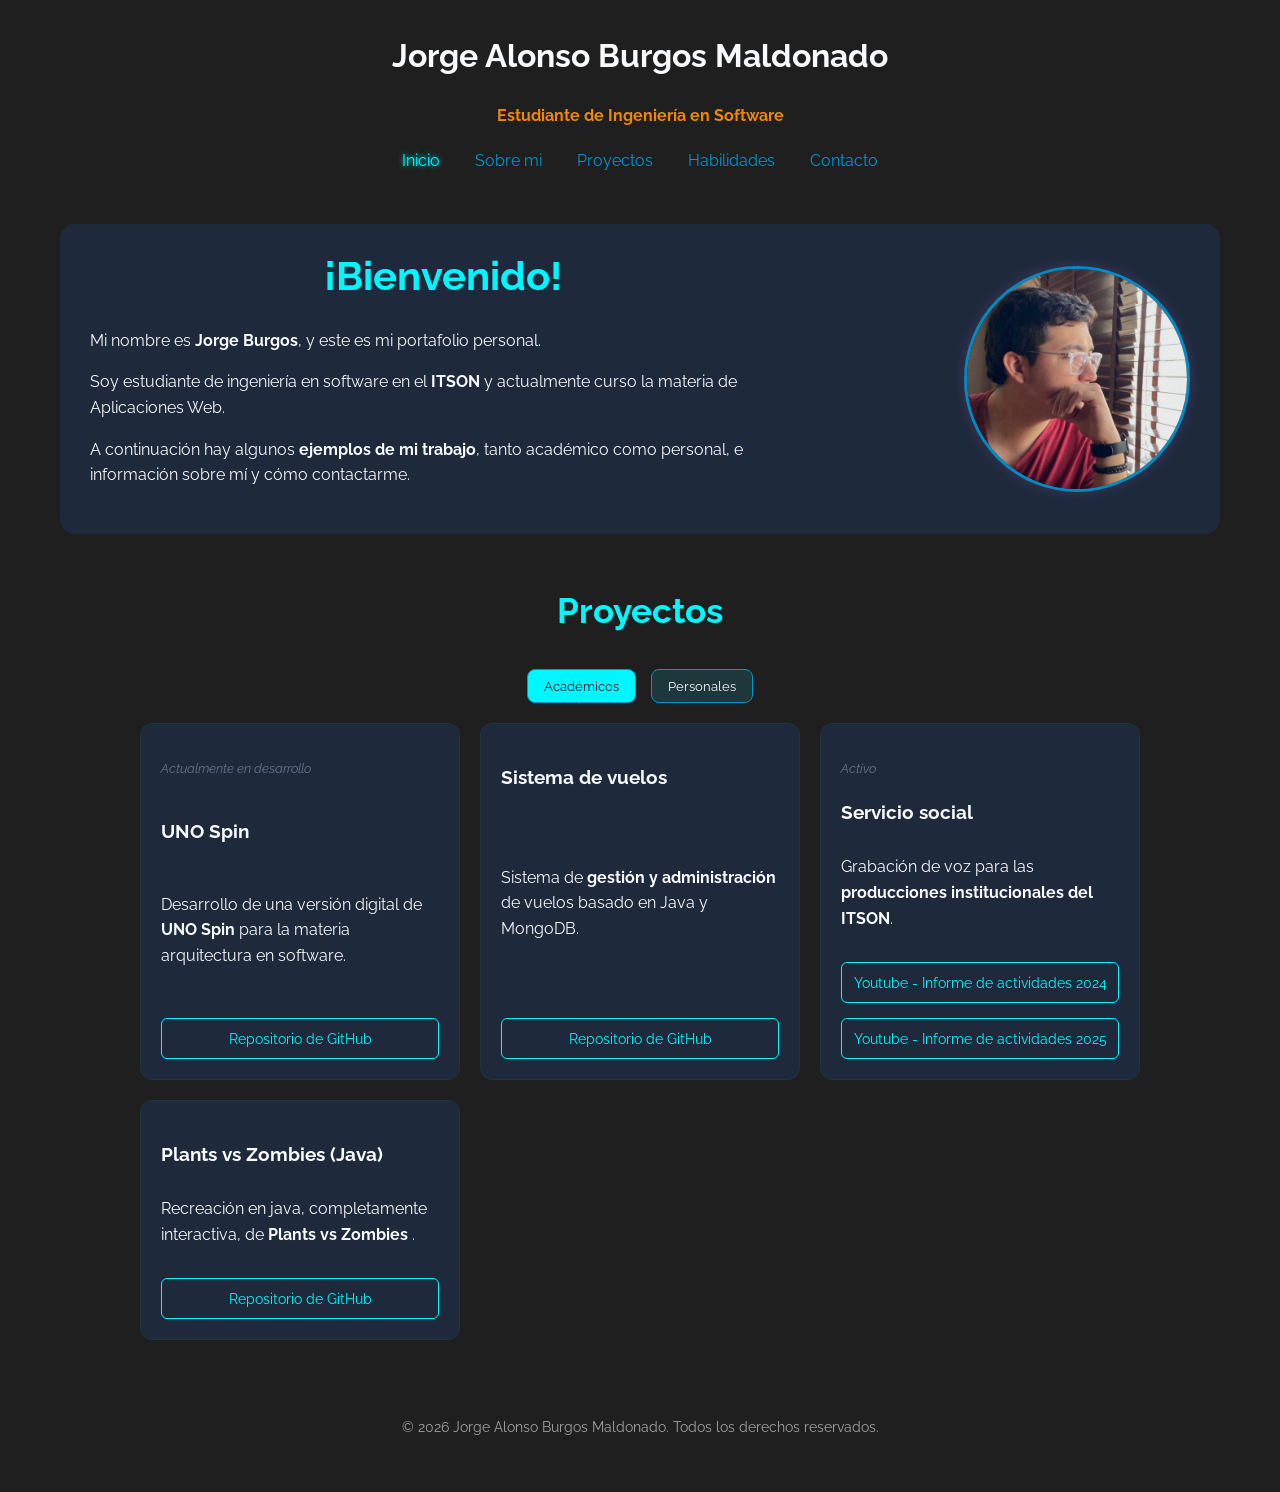
<file: index.html>
<!DOCTYPE html>
<html lang="es">

<head>
    <meta charset="UTF-8">
    <meta name="viewport" content="width=device-width, initial-scale=1.0">

    <meta name="description" content="Portafolio de Jorge Burgos">
    <meta name="author" content="Jorge Alonso Burgos Maldonado">
    <meta name="robots" content="index, follow">

    <title>Jorge Burgos - Portafolio</title>

    <link rel="icon" type="image/png" href="jbpfp.jpg">
    <link rel="stylesheet" href="styles.css">
</head>

<body>

    <header>
        <h1 class="nombre-header">Jorge Alonso Burgos Maldonado</h1>
        <p class="descripcion-header">Estudiante de Ingeniería en Software</p>

        <nav class="nav-paginas">
            <a class="a1" href="index.html">Inicio</a>
            <a class="a1" href="about.html">Sobre mi</a>
            <a class="a1" href="index.html#proyectos">Proyectos</a>
            <a class="a1" href="skills.html">Habilidades</a>
            <a class="a1" href="contact.html">Contacto</a>
        </nav>
    </header>

    <main>

        <section class="hero-container">

            <div class="hero-content">
                <h2>¡Bienvenido!</h2>

                <p>
                    Mi nombre es <strong>Jorge Burgos</strong>, y este es mi portafolio personal.
                </p>

                <p>
                    Soy estudiante de ingeniería en software en el <strong>ITSON</strong> y actualmente curso la materia de Aplicaciones Web.
                </p>

                <p>
                    A continuación hay algunos <strong>ejemplos de mi trabajo</strong>, tanto académico como personal, e información sobre mí y cómo contactarme.
                </p>

            </div>

            <div class="hero-image">
                <img src="jbpfp.jpg" alt="jorge" class="profile-img">
            </div>

        </section>

        <section id="proyectos" class="proyectos-container">

            <h2>Proyectos</h2>

            <div class="proyectos-tabs">
                <button class="tab-btn active" data-tab="academicos">Académicos</button>
                <button class="tab-btn" data-tab="personales">Personales</button>
            </div>

            <div class="tab-content" id="academicos">
                <div class="proyectos-grid">

                    <article class="card proyecto-card">
                        <span class="proximamente">Actualmente en desarrollo</span>
                        <h3>UNO Spin</h3>

                        <p>Desarrollo de una versión digital de <strong>UNO Spin</strong>  para la materia arquitectura en software.</p>
                        <a href="https://github.com/JorgeBurgos117/UnoSpin" target="_blank" class="btn-repo">Repositorio de GitHub</a>
                    </article>

                    <article class="card proyecto-card">
                        <h3>Sistema de vuelos</h3>
                        
                        <p>Sistema de <strong>gestión y administración</strong> de vuelos basado en Java y MongoDB.</p>
                        <a href="https://github.com/JorgeBurgos117/UnoSpin" target="_blank" class="btn-repo">Repositorio de GitHub</a>
                    </article>

                    <article class="card proyecto-card">
                        <span class="proximamente">Activo</span>
                        <h3>Servicio social</h3>
                        

                        <p>Grabación de voz para las <strong> producciones institucionales del ITSON</strong>.</p>
                        <a href="https://www.youtube.com/live/B0seAIcSHhM?si=t1d8h6e1J49fihoW&t=2465" target="_blank" class="btn-repo">Youtube - Informe de actividades 2024</a>
                        <a href="https://www.youtube.com/live/WUdIKl1GOSE?si=EUfx_1jbhbimWj_B&t=2560" target="_blank" class="btn-repo">Youtube - Informe de actividades 2025</a>
                    </article>

                    <article class="card proyecto-card">
                        <h3>Plants vs Zombies (Java)</h3>
                        
                        <p>Recreación en java, completamente interactiva, de <strong>Plants vs Zombies</strong> .</p>
                        <a href="https://github.com/JorgeBurgos117/UnoSpin" target="_blank" class="btn-repo">Repositorio de GitHub</a>
                    </article>


                </div>
            </div>

            <div class="tab-content" id="personales" style="display:none;">
                <div class="proyectos-grid">

                    <article class="card proyecto-card">
                        <h3>Modelos 3D</h3>

                        <p>Diseño y publicación de modelos 3D, principamente enfocados en la <strong>impresión 3D</strong>.</p>
                        <a href="https://makerworld.com/en/@TheGiorgio" target="_blank" class="btn-repo">Perfil de MakerWorld</a>
                    </article>

                    <article class="card proyecto-card">
                        <h3>Homelab</h3>

                        <p>Despliegue de hardware propio para el <strong>hosting de servicios</strong> de manera doméstica.</p>

                    </article>

                    <article class="card proyecto-card">
                        <span class="proximamente">Actualmente en desarrollo</span>
                        <h3>Impresora 3D de cinta trasportadora</h3>

                        <p>Diseño y construcción de un <strong>nuevo modelo de impresora 3D</strong> de cinta transportadora, y eventual acomplamiento a software de impresión existente.</p>
                    </article>


                </div>
            </div>

        </section>

    </main>

    <footer>
        <p>&copy; 2026 Jorge Alonso Burgos Maldonado. Todos los derechos reservados.</p>
    </footer>

    <script src="script.js"></script>

</body>

</html>
</file>
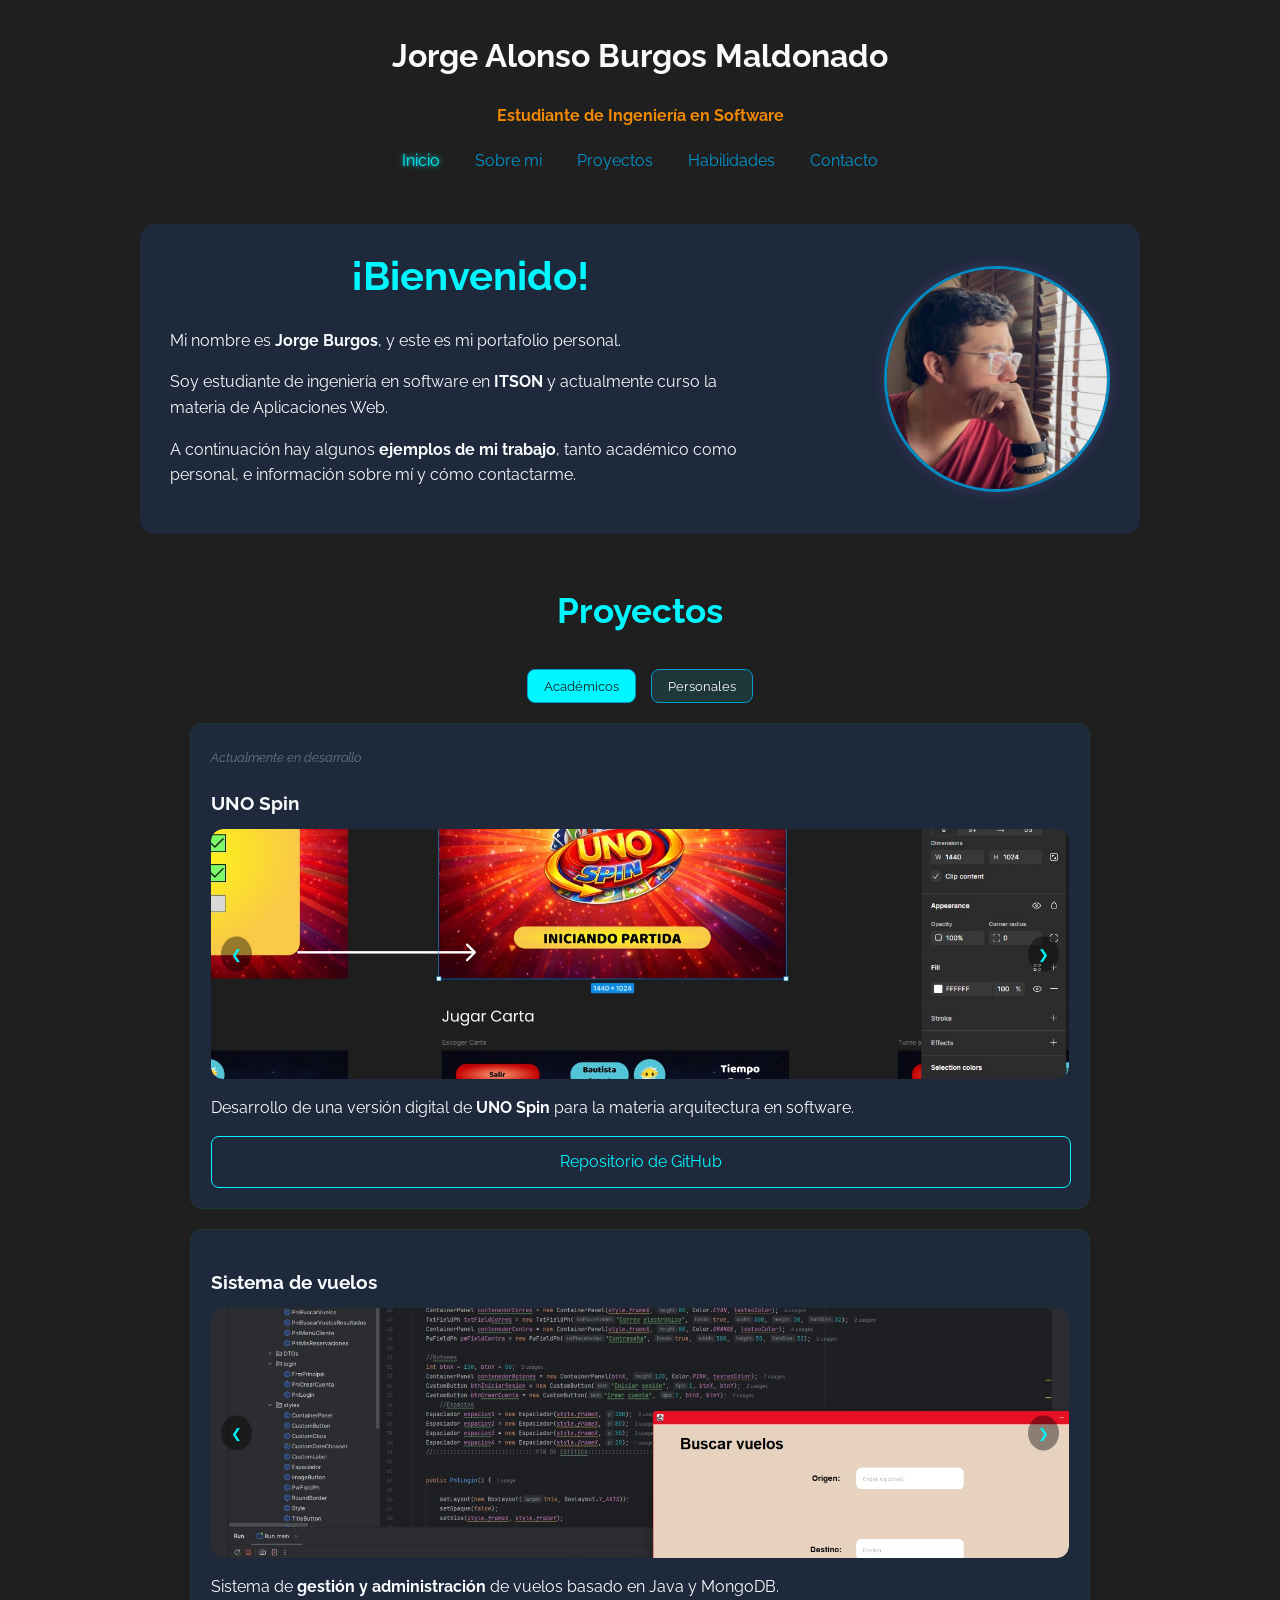
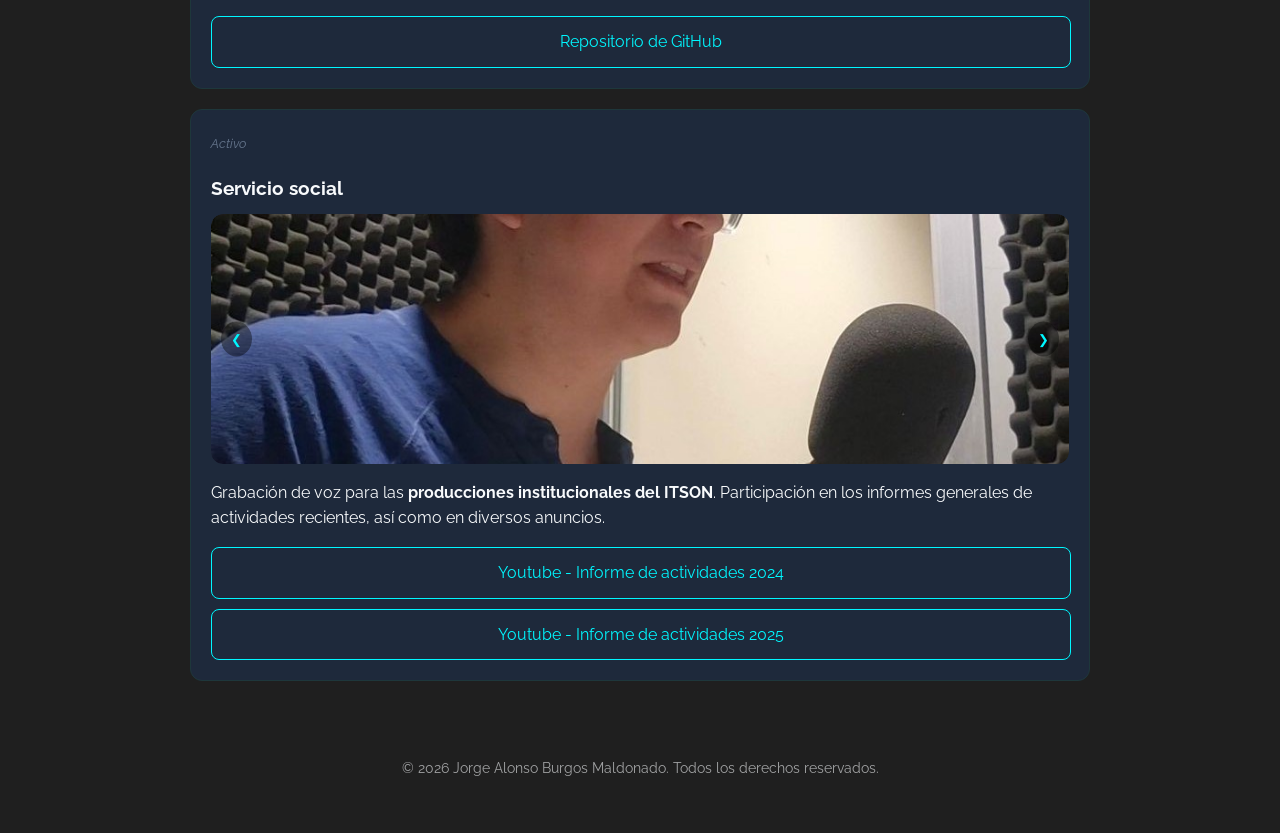
<file: Portafolio personal/index.html>
<!DOCTYPE html>
<html lang="es">

<head>
    <meta charset="UTF-8">
    <meta name="viewport" content="width=device-width, initial-scale=1.0">

    <meta name="description" content="Portafolio de Jorge Burgos">
    <meta name="author" content="Jorge Alonso Burgos Maldonado">
    <meta name="robots" content="index, follow">

    <title>Jorge Burgos - Portafolio</title>

    <link rel="icon" type="image/png" href="jbpfp.jpg">
    <link rel="stylesheet" href="styles.css">
</head>

<body>

    <header>
        <h1 class="nombre-header">Jorge Alonso Burgos Maldonado</h1>
        <p class="descripcion-header">Estudiante de Ingeniería en Software</p>

        <nav class="nav-paginas">
            <a class="a1" href="index.html">Inicio</a>
            <a class="a1" href="about.html">Sobre mi</a>
            <a class="a1" href="index.html#proyectos">Proyectos</a>
            <a class="a1" href="skills.html">Habilidades</a>
            <a class="a1" href="contact.html">Contacto</a>
        </nav>
    </header>

    <main>

        <section class="hero-container">

            <div class="hero-content">
                <h2>¡Bienvenido!</h2>

                <p>
                    Mi nombre es <strong>Jorge Burgos</strong>, y este es mi portafolio personal.
                </p>

                <p>
                    Soy estudiante de ingeniería en software en <strong>ITSON</strong> y actualmente curso la materia de Aplicaciones Web.
                </p>

                <p>
                    A continuación hay algunos <strong>ejemplos de mi trabajo</strong>, tanto académico como personal, e información sobre mí y cómo contactarme.
                </p>

            </div>

            <div class="hero-image">
                <img src="jbpfp.jpg" alt="jorge" class="profile-img">
            </div>

        </section>

        <section id="proyectos" class="proyectos-container">

            <h2>Proyectos</h2>

            <div class="proyectos-tabs">
                <button class="tab-btn active" data-tab="academicos">Académicos</button>
                <button class="tab-btn" data-tab="personales">Personales</button>
            </div>

            <div class="tab-content" id="academicos">
                <div class="proyectos-grid">

                    <article class="card proyecto-card">
                        <span class="proximamente">Actualmente en desarrollo</span>
                        <h3>UNO Spin</h3>

                        <div class="image-carousel">
                            <!--
                            <div class="carousel-inner"></div>
                                <img src="imagenes/uno1.jpg" alt="Imagen 1">
                                <img src="imagenes/uno2.jpg" alt="Imagen 2">
                                <img src="imagenes/uno3.jpg" alt="Imagen 3">
                            </div>-->

                            <img src="imagenes/uno1.jpg" alt="Imagen 1">
                            <img src="imagenes/uno2.jpg" alt="Imagen 2">
                            <img src="imagenes/uno3.jpg" alt="Imagen 3">
                            
                            <button class="prev">&#10094;</button>
                            <button class="next">&#10095;</button>
                        </div>

                        <p>Desarrollo de una versión digital de <strong>UNO Spin</strong>  para la materia arquitectura en software.</p>
                        <a href="https://github.com/JorgeBurgos117/UnoSpin" target="_blank" class="btn-repo">Repositorio de GitHub</a>
                    </article>


                    <article class="card proyecto-card">
                        <h3>Sistema de vuelos</h3>

                        <div class="image-carousel">
                                <img src="imagenes/vuelos1.jpg" alt="Imagen 1">
                                <img src="imagenes/vuelos2.jpg" alt="Imagen 2">
                                <img src="imagenes/vuelos3.jpg" alt="Imagen 3">

                            <button class="prev">&#10094;</button>
                            <button class="next">&#10095;</button>
                        </div>

                        
                        <p>Sistema de <strong>gestión y administración</strong> de vuelos basado en Java y MongoDB.</p>
                        <a href="https://github.com/JorgeBurgos117/UnoSpin" target="_blank" class="btn-repo">Repositorio de GitHub</a>
                    </article>

                    
                    <article class="card proyecto-card">
                        <span class="proximamente">Activo</span>
                        <h3>Servicio social</h3>
                        
                        <div class="image-carousel">
                            <img src="imagenes/potrovoz1.jpg" alt="Imagen 1">
                            <img src="imagenes/potrovoz2.jpg" alt="Imagen 2">
                            <img src="imagenes/potrovoz3.jpg" alt="Imagen 3">
                            <button class="prev">&#10094;</button>
                            <button class="next">&#10095;</button>
                        </div>


                        <p>Grabación de voz para las <strong> producciones institucionales del ITSON</strong>. Participación en los informes generales de actividades recientes, así como en diversos anuncios.</p>
                        <a href="https://www.youtube.com/live/B0seAIcSHhM?si=t1d8h6e1J49fihoW&t=2465" target="_blank" class="btn-repo">Youtube - Informe de actividades 2024</a>
                        <a href="https://www.youtube.com/live/WUdIKl1GOSE?si=EUfx_1jbhbimWj_B&t=2560" target="_blank" class="btn-repo">Youtube - Informe de actividades 2025</a>
                    </article>


                </div>
            </div>

            <div class="tab-content" id="personales" style="display:none;">
                <div class="proyectos-grid">

                    <article class="card proyecto-card">
                        <h3>Modelos 3D</h3>

                        <div class="image-carousel">
                            <img src="imagenes/modelos1.jpg" alt="Imagen 1">
                            <img src="imagenes/modelos2.jpg" alt="Imagen 2">
                            <img src="imagenes/modelos3.jpg" alt="Imagen 3">
                            <button class="prev">&#10094;</button>
                            <button class="next">&#10095;</button>
                        </div>


                        <p>Diseño y publicación de modelos 3D, principamente enfocados en su <strong>impresión y fabricación </strong> física.</p>
                        <a href="https://makerworld.com/en/@TheGiorgio" target="_blank" class="btn-repo">Perfil de MakerWorld</a>
                    </article>

                    <article class="card proyecto-card">
                        <h3>Homelab</h3>

                        <div class="image-carousel">
                            <img src="imagenes/homelab1.jpg" alt="Imagen 1">
                            <img src="imagenes/homelab2.jpg" alt="Imagen 2">
                            <img src="imagenes/homelab3.jpg" alt="Imagen 3">
                            <button class="prev">&#10094;</button>
                            <button class="next">&#10095;</button>
                        </div>


                        <p>Despliegue de hardware propio para el <strong>hosting de servicios</strong> de manera doméstica, como Pi-Hole y TrueNas.</p>

                    </article>

                    <article class="card proyecto-card">
                        <span class="proximamente">Actualmente en desarrollo</span>
                        <h3>Impresora 3D de cinta trasportadora</h3>

                        <div class="image-carousel">
                            <img src="imagenes/impresora1.jpg" alt="Imagen 1">
                            <img src="imagenes/impresora2.jpg" alt="Imagen 2">
                            <img src="imagenes/impresora3.jpg" alt="Imagen 3">
                            <button class="prev">&#10094;</button>
                            <button class="next">&#10095;</button>
                        </div>


                        <p>Diseño y construcción de un <strong>modelo personalizado de impresora 3D</strong> de cinta transportadora, y eventual acomplamiento a software de impresión existente.</p>
                    </article>


                </div>
            </div>

        </section>

    </main>

    <footer>
        <p>&copy; 2026 Jorge Alonso Burgos Maldonado. Todos los derechos reservados.</p>
    </footer>

    <script src="script.js"></script>

</body>

</html>
</file>
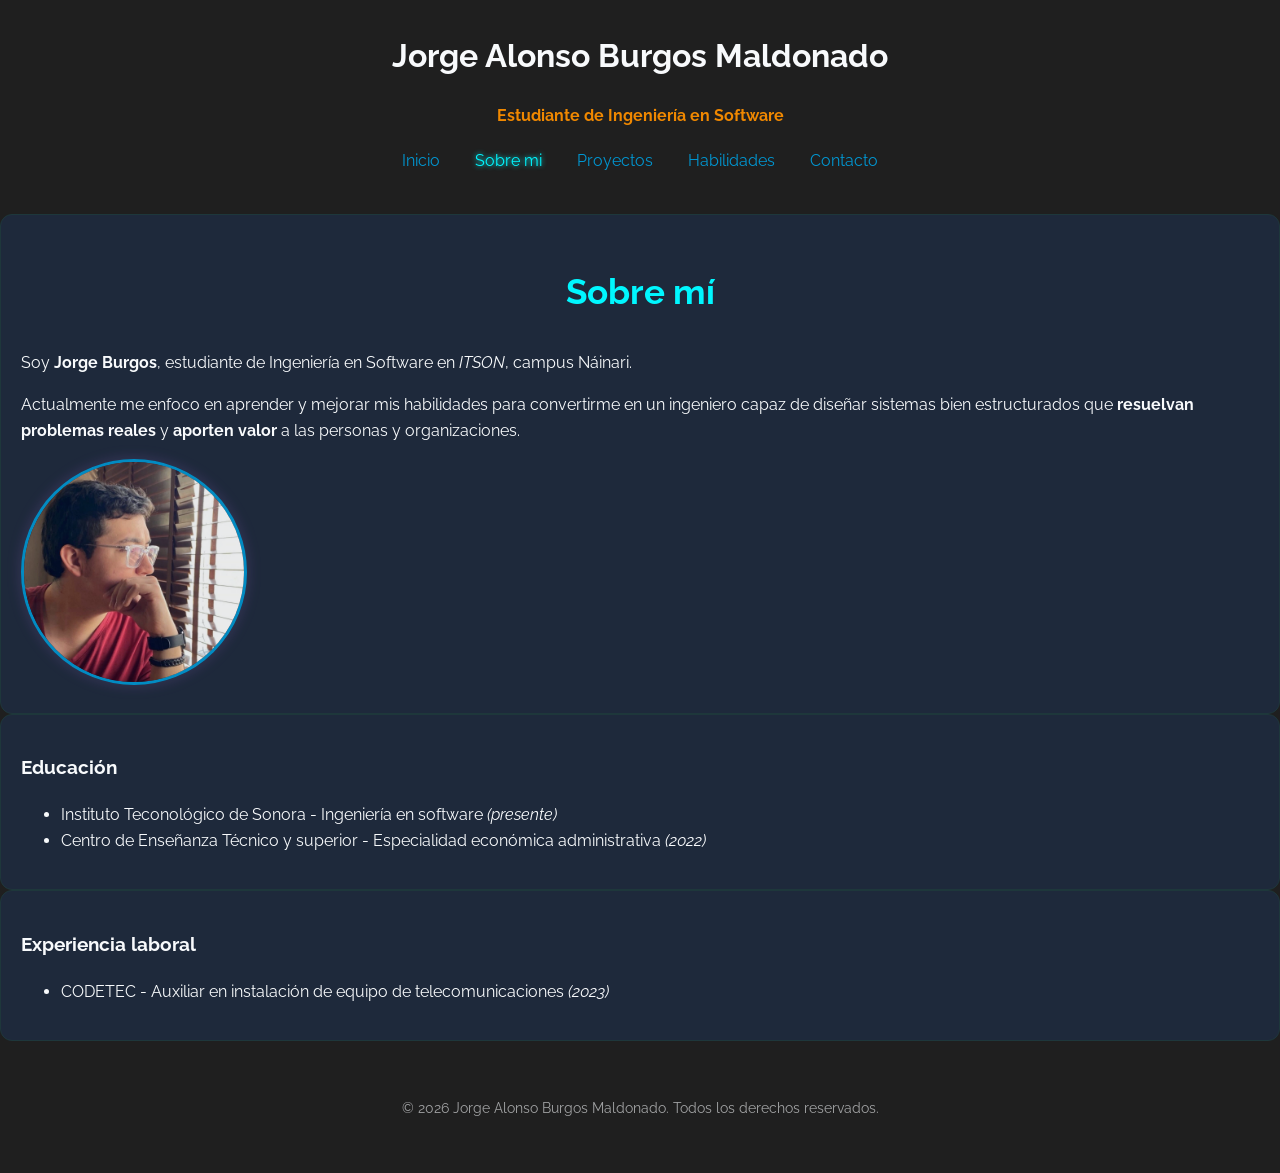
<file: about.html>
<!DOCTYPE html>
<html lang="es">

<head>
    <meta charset="UTF-8">
    <meta name="viewport" content="width=device-width, initial-scale=1.0">
    <meta name="description" content="Portafolio de Jorge Burgos">
    <meta name="author" content="Jorge Alonso Burgos Maldonado">
    <meta name="robots" content="index, follow">
    <title>Sobre mí</title>

    <link rel="icon" type="image/png" href="jbpfp.jpg">
    <link rel="stylesheet" href="styles.css">
</head>

<body>
    <header>
        <h1 class="nombre-header">Jorge Alonso Burgos Maldonado</h1>
        <p class="descripcion-header">Estudiante de Ingeniería en Software</p>

        <nav class="nav-paginas">
            <a class="a1" href="index.html">Inicio</a>
            <a class="a1" href="about.html">Sobre mi</a>
            <a class="a1" href="index.html#proyectos">Proyectos</a>
            <a class="a1" href="skills.html">Habilidades</a>
            <a class="a1" href="contact.html">Contacto</a>
        </nav>
    </header>

    <main class="about-main">
        <section class="card about-hero">
            <div class="about-info">
                <h2>Sobre mí</h2>
                <p>
                    Soy <strong>Jorge Burgos</strong>, estudiante de Ingeniería en Software en <em>ITSON</em>, campus Náinari.
                </p>
                <p>
                    Actualmente me enfoco en aprender y mejorar mis habilidades para convertirme en un ingeniero capaz de diseñar sistemas bien estructurados que <strong>resuelvan problemas reales</strong> y <strong>aporten valor</strong> a las personas y organizaciones.
                </p>
            </div>
            <img src="jbpfp.jpg" alt="JB" class="profile-img">
        </section>

        <div class="about-grid">
            <section class="card">
                <h3>Educación</h3>
                <ul>
                    <li>Instituto Teconológico de Sonora - Ingeniería en software <em>(presente)</em></li>
                    <li>Centro de Enseñanza Técnico y superior - Especialidad económica administrativa <em>(2022)</em></li>
                </ul>
            </section>

            <section class="card">
                <h3>Experiencia laboral</h3>
                <ul>
                    <li>CODETEC - Auxiliar en instalación de equipo de telecomunicaciones <em>(2023)</em></li>
                </ul>
            </section>
        </div>
    </main>

    <footer>
        <p>&copy; 2026 Jorge Alonso Burgos Maldonado. Todos los derechos reservados.</p>
    </footer>

    <script src="script.js"></script>

</body>
</html>
</file>
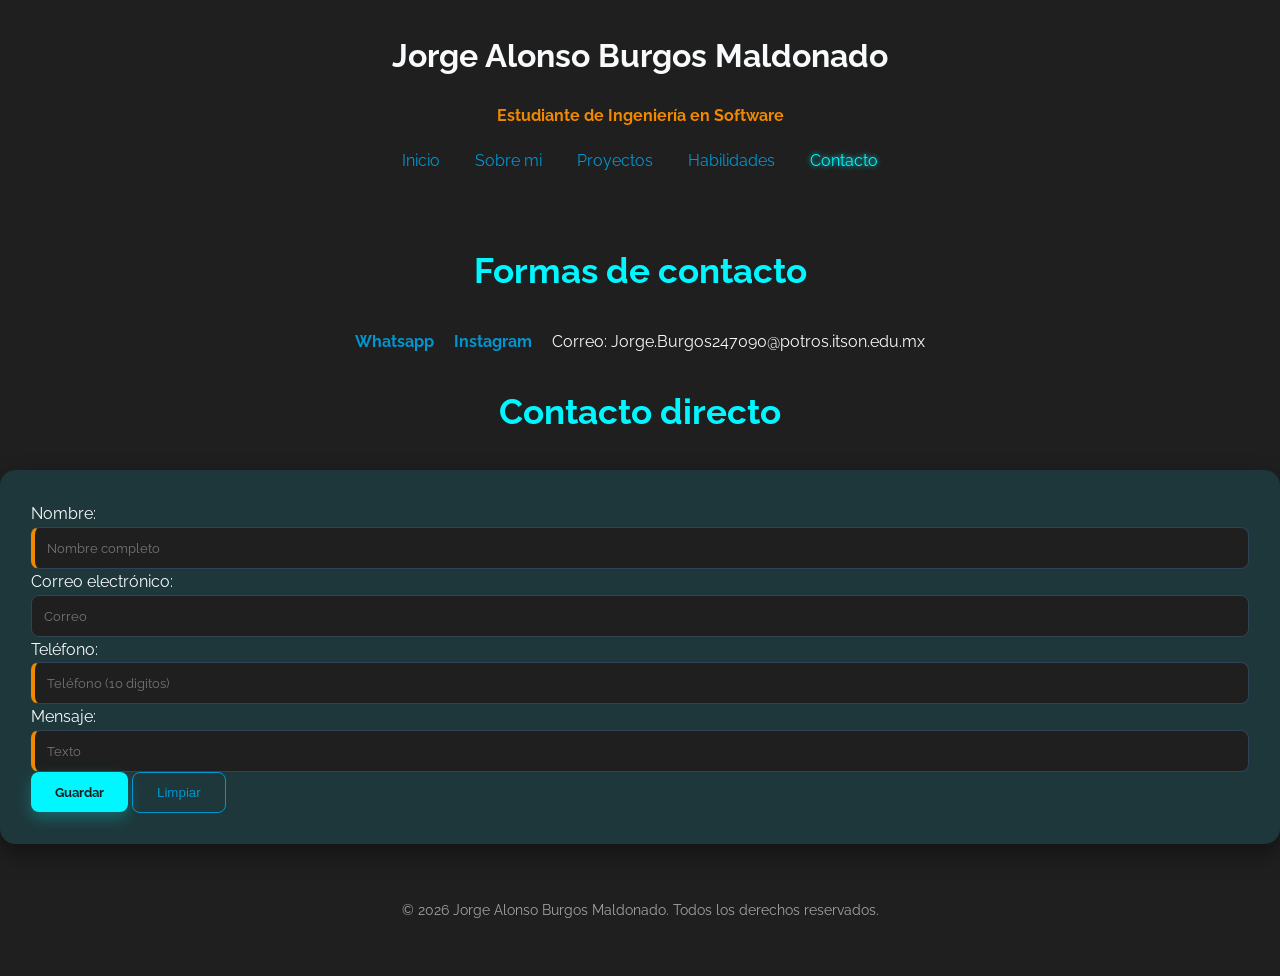
<file: contact.html>
<!DOCTYPE html>
<html lang="es">

<head>
    <meta charset="UTF-8">
    <meta name="viewport" content="width=device-width, initial-scale=1.0">
    <meta name="description" content="Contacto JB">
    <meta name="robots" content="index, follow">
    <title>Contacto</title>
    <link rel="icon" type="image/png" href="jbpfp.jpg">
    <link rel="stylesheet" href="styles.css">
</head>

<body>
    <header>
        <h1 class="nombre-header">Jorge Alonso Burgos Maldonado</h1>
        <p class="descripcion-header">Estudiante de Ingeniería en Software</p>

        <nav class="nav-paginas">
            <a class="a1" href="index.html">Inicio</a>
            <a class="a1" href="about.html">Sobre mi</a>
            <a class="a1" href="index.html#proyectos">Proyectos</a>
            <a class="a1" href="skills.html">Habilidades</a>
            <a class="a1" href="contact.html">Contacto</a>
        </nav>
    </header>

    <main>

        <section id="info-contacto">
            <h2>Formas de contacto</h2>

            <ul id="ligas-contacto">
                <li><a class="liga-contacto" href="https://wa.me/526441880101?text=Bonjour%20" target="_blank" rel="noopener noreferrer">Whatsapp</a></li>
                <li><a class="liga-contacto" href="https://www.instagram.com/jorgeburgos117/" target="_blank" rel="noopener noreferrer">Instagram</a></li>
                <li><label for="correocontacto">Correo: Jorge.Burgos247090@potros.itson.edu.mx</label></li>
            </ul>
        </section>

        <section id="form-seccion">
            <h2>Contacto directo</h2>

            <form action="#" method="post">

                <div class="form-grid">
                    <div class="field">
                        <label for="nombre">Nombre:</label>
                        <input type="text" id="nombre" name="nombre" placeholder="Nombre completo" required>
                    </div>

                    <div class="field">
                        <label for="email">Correo electrónico:</label>
                        <input type="email" name="email" id="email" placeholder="Correo" requiredpattern="^[^@\s]+@[^@\s]+\.[^@\s]+$">
                    </div>

                    <div class="field">
                        <label for="telefono">Teléfono:</label>
                        <input type="tel" name="telefono" id="telefono" placeholder="Teléfono (10 digitos)" required pattern="[0-9]{10}">
                    </div>

                    <div class="field">
                        <label for="mensaje">Mensaje:</label>
                        <input type="text" id="mensaje" name="mensaje" placeholder="Texto" required>
                    </div>

                    
                </div>

                <div class="form-actions">
                    <button type="submit" class="btn-primary">Guardar</button>
                    <button type="reset" class="btn-reset">Limpiar</button>
                </div>
            </form>
        </section>

        
    </main>

    <footer>
        <p>&copy; 2026 Jorge Alonso Burgos Maldonado. Todos los derechos reservados.</p>
    </footer>

    <script src="script.js"></script>

</body>
</html>
</file>
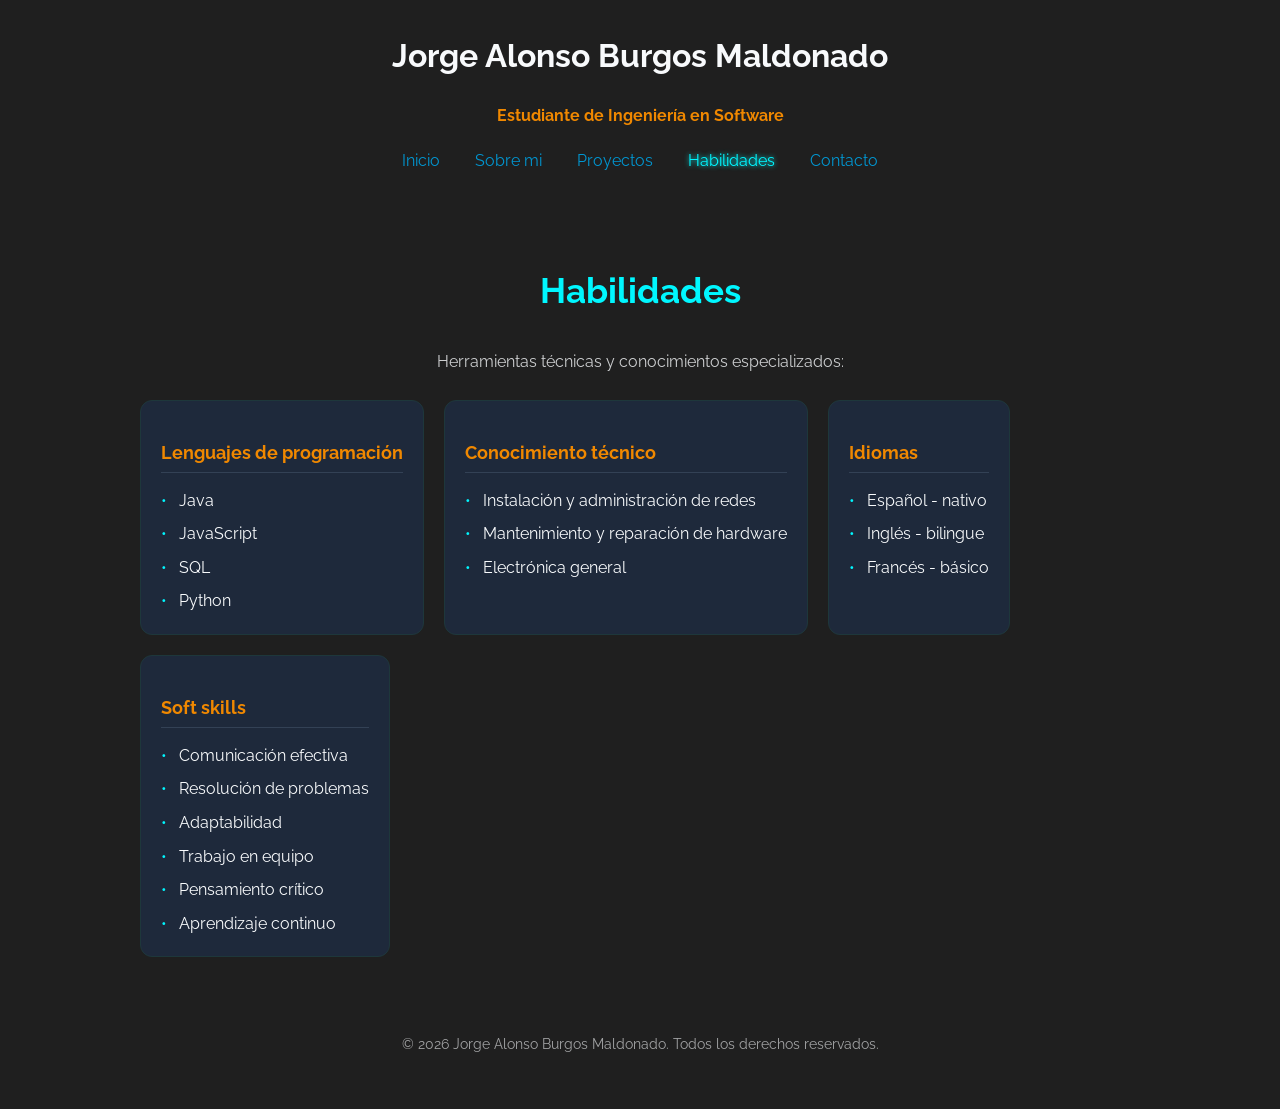
<file: skills.html>
<!DOCTYPE html>
<html lang="es">
<head>
    <meta charset="UTF-8">
    <meta name="viewport" content="width=device-width, initial-scale=1.0">
    <meta name="description" content="Habilidades JB">
    <title>Habilidades</title>
    <link rel="icon" type="image/png" href="jbpfp.jpg">
    <link rel="stylesheet" href="styles.css">
</head>

<body>
    <header>
        <h1 class="nombre-header">Jorge Alonso Burgos Maldonado</h1>
        <p class="descripcion-header">Estudiante de Ingeniería en Software</p>
        <nav class="nav-paginas">
            <a class="a1" href="index.html">Inicio</a>
            <a class="a1" href="about.html">Sobre mi</a>
            <a class="a1" href="index.html#proyectos">Proyectos</a>
            <a class="a1" href="skills.html">Habilidades</a>
            <a class="a1" href="contact.html">Contacto</a>
        </nav>
    </header>

    <main class="skills-main">

        <section class="skills-section">
            <h2 class="titulo-seccion">Habilidades</h2>
            <p class="subtitulo">Herramientas técnicas y conocimientos especializados:</p>
            
            <div class="skills-grid">

                <div class="skill-category card">
                    <h3>Lenguajes de programación</h3>
                    <div class="tags-container">
                        <ul class="skill-list">
                            <li>Java</li>
                            <li>JavaScript</li>
                            <li>SQL</li>
                            <li>Python</li>
                        </ul>
                    </div>
                </div>

                <div class="skill-category card">
                    <h3>Conocimiento técnico</h3>
                    <div class="tags-container">
                        <ul class="skill-list">
                            <li>Instalación y administración de redes</li>
                            <li>Mantenimiento y reparación de hardware</li>
                            <li>Electrónica general</li>
                        </ul>
                    </div>
                </div>

                <div class="skill-category card">
                    <h3>Idiomas</h3>
                    <div class="tags-container">
                        <ul class="skill-list">
                            <li>Español - nativo</li>
                            <li>Inglés - bilingue</li>
                            <li>Francés - básico</li>
                        </ul>
                    </div>
                </div>

                <div class="skill-category card">
                    <h3>Soft skills</h3>
                    <div class="tags-container">
                        <ul class="skill-list">
                            <li>Comunicación efectiva</li>
                            <li>Resolución de problemas</li>
                            <li>Adaptabilidad</li>
                            <li>Trabajo en equipo</li>
                            <li>Pensamiento crítico</li>
                            <li>Aprendizaje continuo</li>
                        </ul>
                    </div>
                </div>

            </div>
        </section>

    </main>

    <footer>
        <p>&copy; 2026 Jorge Alonso Burgos Maldonado. Todos los derechos reservados.</p>
    </footer>

    <script src="script.js"></script>

</body>
</html>
</file>
<file: styles.css>
@import url('https://fonts.googleapis.com/css2?family=Raleway:ital,wght@0,100..900;1,100..900&display=swap');


:root {
    --color-bg: #1f1f1f;
    --color-txt: #f8fafc;
    --color-links: #0096d1;
    --color-links-hv: #f08800;
    --color-acento: #f08800;
    --highlight: #00f7ff;
    --card-border: #1e373b;
}

body {
    background-color: var(--color-bg);
    color: var(--color-txt);
    font-family: 'Raleway', sans-serif;
    line-height: 1.6;
    padding: 0;
    margin: 0;

    min-height: 100vh;
    display: grid;
    grid-template-rows: auto 1fr auto;
    
    opacity: 1;
    transition: opacity 0.1s ease-in-out;
}

main{
    padding: 0;
    margin: 0;
    opacity: 0;
    transition: opacity 0.15s ease-in-out;
}

main {
    flex: 1;
}

main.fade-in{
    opacity: 1;
}

main.fade-out{
    opacity: 0;
}

html {
    scroll-behavior: smooth;
}

.a1.active {
    color: var(--highlight);
    text-shadow: 0 0 5px var(--highlight);
}

/*Enlaces y botones*/
a {
    color: var(--color-links);
    text-decoration: none;
    transition: color 0.3s ease;
}

a:hover {
    color: var(--color-links-hv);
    text-shadow: 0 0 8px var(--color-links);
}

.btn-primary,button[type="submit"] {
    background-color: var(--highlight);
    color: var(--color-bg);
    font-weight: 700;
    font-family: 'Raleway', sans-serif;
    border-radius: 8px;
    padding: 12px 24px;
    cursor: pointer;
    border: none;
    transition: all 0.25s ease;
    box-shadow: 0 6px 15px rgba(0, 255, 255, 0.25);
}

.btn-primary:hover,button[type="submit"]:hover {
    background-color: var(--color-links-hv);
    transform: translateY(-3px) scale(1.03);
    box-shadow: 0 8px 25px rgba(255, 0, 191, 0.35);
}

button[type="reset"] {
    background-color: transparent;
    border: 1px solid var(--color-links);
    color: var(--color-links);
    border-radius: 8px;
    padding: 12px 24px;
    cursor: pointer;
    transition: all 0.25s ease;
}

button[type="reset"]:hover {
    background-color: var(--color-links);
    color: var(--color-bg);
    transform: translateY(-2px) scale(1.02);
}

/* componente card*/
.card {
    background-color: #1e293b;
    border: 1px solid var(--card-border);
    border-radius: 12px;
    padding: 20px;
    transition: transform 0.3s ease;
}

.card:hover {
    transform: translateY(-5px);
}

/* titulos*/
h2 {
    color: var(--highlight);
    text-align: center;
    font-size: 2.2rem;
    margin-bottom: 30px;
    font-family: 'Raleway', sans-serif;
}

/* header y nav */
.nombre-header {
    text-align: center;
    margin-top: 30px;
    font-family: 'Raleway', sans-serif;
}

.descripcion-header {
    text-align: center;
    color: var(--color-acento);
    font-weight: 700;
    font-family: 'Raleway', sans-serif;
}

.nav-paginas {
    text-align: center;
    margin: 20px 0 40px;
    display: flex;
    justify-content: center;
    gap: 15px;
}

.a1 {
    color: var(--color-links);
    padding: 0 10px;
    text-decoration: none;
    transition: all 0.3s ease;
    font-family: 'Raleway', sans-serif;
}

.a1:hover {
    color: var(--highlight);
    text-shadow: 0 0 5px var(--highlight);
}

/* hero home*/
.hero-container {
    display: flex;
    align-items: center;
    justify-content: space-between;
    gap: 40px;
    padding: 30px;
    margin-top: 10px;
    background-color: #1e293b;
    border-radius: 15px;
    max-width: 1100px;
    margin-left: auto;
    margin-right: auto;
}

.hero-content {
    flex: 2;
    text-align: left;
}

.hero-content h2 {
    margin-top: 0;
    font-size: 2.5rem;
    color: var(--highlight);
    line-height: 1.1;
    font-family: 'Raleway', sans-serif;
}

.hero-image {
    flex: 1;
    display: flex;
    justify-content: flex-end;
}

.profile-img {
    width: 220px;
    height: 220px;
    border-radius: 50%;
    border: 3px solid var(--color-links);
    object-fit: cover;
    opacity: 0.9;
    box-shadow: 0 0 15px rgba(192, 132, 252, 0.2);
}

.home-actions {
    display: flex;
    gap: 15px;
    margin-top: 25px;
}

/* from contacto*/
form {
    background-color: var(--card-border);
    padding: 30px;
    border-radius: 15px;
    border: 1px solid var(--card-border);
    box-shadow: 0 10px 25px rgba(0, 0, 0, 0.4);
    font-family: 'Raleway', sans-serif;
}

input,
select {
    background-color: var(--color-bg);
    border: 1px solid #334155;
    border-radius: 8px;
    padding: 12px;
    color: var(--color-txt);
    font-family: 'Raleway', sans-serif;
    width: 100%;
    box-sizing: border-box;
    transition: border-color 0.3s ease;
}

input:focus,select:focus {
    outline: none;
    border-color: var(--color-links);
}

input:required {
    border-left: 4px solid var(--color-acento);
}


.about-main,.about-hero,.about-grid,.social-section {
    font-family: 'Raleway', sans-serif;
}

/* proyectos*/
.proyectos-tabs {
    display: flex;
    justify-content: center;
    gap: 15px;
    margin-bottom: 20px;
}

.tab-btn {
    background-color: var(--card-border);
    color: var(--color-txt);
    border: 1px solid var(--color-links);
    border-radius: 8px;
    padding: 8px 16px;
    cursor: pointer;
    font-family: 'Raleway', sans-serif;
    transition: all 0.3s ease;
}

.tab-btn:hover {
    background-color: var(--color-links);
    color: var(--color-bg);
}

.tab-btn.active {
    background-color: var(--highlight);
    color: var(--color-bg);
}

/* fade in y out para pestañas */
.tab-content {
    opacity: 0;
    transition: opacity 0.15s ease-in-out;
}

.tab-content.fade-in {
    opacity: 1;
}

.tab-content.fade-out {
    opacity: 0;
}

.proyectos-container {
    max-width: 1000px;
    margin: 0 auto;
    padding: 20px;
}

.titulo-seccion {
    color: var(--highlight);
    text-align: center;
    margin-bottom: 30px;
}

.proyectos-grid {
    display: grid;
    grid-template-columns: repeat(auto-fit, minmax(280px, 1fr));
    gap: 20px;
}

.proyecto-card {
    display: flex;
    flex-direction: column;
    justify-content: space-between;
    transition: transform 0.3s ease, border-color 0.3s ease;
}

.proyecto-card:hover {
    transform: translateY(-8px);
    border-color: var(--color-links);
    box-shadow: 0 5px 15px rgba(192, 132, 252, 0.2);
}

.card-header {
    display: flex;
    gap: 8px;
    margin-bottom: 12px;
}

.tag {
    background-color: var(--color-links);
    color: var(--color-bg);
    font-size: 0.7rem;
    padding: 2px 8px;
    border-radius: 4px;
    font-weight: bold;
}

.proyecto-card h3 {
    margin-bottom: 10px;
    color: var(--color-txt);
}

.btn-repo {
    display: inline-block;
    margin-top: 15px;
    padding: 8px 0;
    text-align: center;
    border: 1px solid var(--highlight);
    color: var(--highlight);
    border-radius: 6px;
    text-decoration: none;
    font-size: 0.9rem;
    transition: all 0.3s;
}

.btn-repo:hover {
    background-color: var(--highlight);
    color: var(--color-bg);
}

.proximamente {
    color: #64748b;
    font-style: italic;
    font-size: 0.8rem;
    margin-top: 15px;
}

/*skills*/
.skills-main {
    max-width: 1000px;
    margin: 0 auto;
    padding: 20px;
}

.subtitulo {
    text-align: center;
    margin-bottom: 25px;
    opacity: 0.8;
}

.skills-grid {
    display: flex;
    flex-wrap: wrap;
    gap: 20px;
}

.skill-category {
    width: auto;
}

.skill-category h3 {
    color: var(--color-acento);
    margin-bottom: 15px;
    font-size: 1.1rem;
    border-bottom: 1px solid #334155;
    padding-bottom: 5px;
}

.skill-category ul {
    list-style: none;
    padding: 0;
    margin: 0;
    display: flex;
    flex-direction: column;
    gap: 8px;
}

.skill-category li {
    padding-left: 14px;
    position: relative;
}

.skill-list {
    list-style: none;
    padding-left: 0;
    margin: 0;
}

.skill-list li {
    position: relative;
    padding-left: 18px;
}

.skill-list li::before {
    content: "•";
    position: absolute;
    left: 0;
    color: var(--highlight);
}

.tags-container {
    display: flex;
    flex-wrap: wrap;
    gap: 10px;
}

.tag-skill {
    background-color: var(--color-bg);
    border: 1px solid var(--color-links);
    color: var(--color-links-hv);
    padding: 5px 12px;
    border-radius: 20px;
    font-size: 0.85rem;
    transition: all 0.3s ease;
}

.tag-skill:hover {
    background-color: var(--color-links);
    color: var(--color-bg);
    transform: scale(1.05);
}

.soft-skills-list {
    display: grid;
    grid-template-columns: repeat(auto-fit, minmax(200px, 1fr));
    gap: 10px;
    list-style: none;
    padding: 0;
}

.soft-skills-list li {
    padding-left: 20px;
    position: relative;
}

.soft-skills-list li::before {
    content: "•";
    color: var(--highlight);
    font-weight: bold;
    position: absolute;
    left: 0;
}

/* footer*/
#ligas-contacto {
    list-style: none;
    padding: 0;
    display: flex;
    gap: 20px;
    justify-content: center;
}

.liga-contacto {
    font-weight: bold;
    color: var(--color-links);
}

.liga-contacto:hover {
    color: var(--highlight);
}

footer {
    text-align: center;
    padding: 40px 16px;
    opacity: 0.6;
    font-size: 0.9rem;
}

/* ============================================================
   RESPONSIVE
   ============================================================ */
@media (max-width: 700px) {
    .form-grid {
        grid-template-columns: 1fr;
    }
}

@media (max-width: 768px) {
    .about-hero {
        flex-direction: column-reverse;
        text-align: center;
    }

    .about-grid {
        grid-template-columns: 1fr;
    }
}

@media (max-width: 850px) {
    .hero-container {
        flex-direction: column-reverse;
        text-align: center;
        gap: 20px;
    }

    .hero-content {
        text-align: center;
    }

    .profile-img {
        width: 200px;
        height: 200px;
    }

    .nav-paginas {
        flex-direction: row;
        flex-wrap: wrap;
    }
}
</file>
<file: Portafolio personal/styles.css>
@import url('https://fonts.googleapis.com/css2?family=Raleway:ital,wght@0,100..900;1,100..900&display=swap');

:root {
    --color-bg: #1f1f1f;
    --color-txt: #f8fafc;
    --color-links: #0096d1;
    --color-links-hv: #f08800;
    --color-acento: #f08800;
    --highlight: #00f7ff;
    --card-border: #1e373b;
}

body {
    background-color: var(--color-bg);
    color: var(--color-txt);
    font-family: 'Raleway', sans-serif;
    line-height: 1.6;
    padding: 0;
    margin: 0;
    min-height: 100vh;
    display: grid;
    grid-template-rows: auto 1fr auto;
    opacity: 1;
    transition: opacity 0.1s ease-in-out;
}

main {
    padding: 0;
    margin: 0 auto;
    opacity: 0;
    transition: opacity 0.15s ease-in-out;
    max-width: 1000px;
    flex: 1;
}

main.fade-in {
    opacity: 1;
}

main.fade-out {
    opacity: 0;
}

html {
    scroll-behavior: smooth;
}

.a1.active {
    color: var(--highlight);
    text-shadow: 0 0 5px var(--highlight);
}

/* Enlaces y botones */
a {
    color: var(--color-links);
    text-decoration: none;
    transition: color 0.3s ease;
}

a:hover {
    color: var(--color-links-hv);
    text-shadow: 0 0 8px var(--color-links);
}

.btn-primary, button[type="submit"] {
    background-color: var(--highlight);
    color: var(--color-bg);
    font-weight: 700;
    font-family: 'Raleway', sans-serif;
    border-radius: 8px;
    padding: 12px 24px;
    cursor: pointer;
    border: none;
    transition: all 0.25s ease;
    box-shadow: 0 6px 15px rgba(0, 255, 255, 0.25);
}

.btn-primary:hover, button[type="submit"]:hover {
    background-color: var(--color-links-hv);
    transform: translateY(-3px) scale(1.03);
    box-shadow: 0 8px 25px rgba(255, 0, 191, 0.35);
}

button[type="reset"] {
    background-color: transparent;
    border: 1px solid var(--color-links);
    color: var(--color-links);
    border-radius: 8px;
    padding: 12px 24px;
    cursor: pointer;
    transition: all 0.25s ease;
}

button[type="reset"]:hover {
    background-color: var(--color-links);
    color: var(--color-bg);
    transform: translateY(-2px) scale(1.02);
}

/* componente card */
.card {
    background-color: #1e293b;
    border: 1px solid var(--card-border);
    border-radius: 12px;
    padding: 20px;
    transition: transform 0.3s ease;
}

.card:hover {
    transform: translateY(-5px);
}

/* títulos */
h2 {
    color: var(--highlight);
    text-align: center;
    font-size: 2.2rem;
    margin-bottom: 30px;
    font-family: 'Raleway', sans-serif;
}

/* header y nav */
.nombre-header {
    text-align: center;
    margin-top: 30px;
    font-family: 'Raleway', sans-serif;
}

.descripcion-header {
    text-align: center;
    color: var(--color-acento);
    font-weight: 700;
    font-family: 'Raleway', sans-serif;
}

.nav-paginas {
    text-align: center;
    margin: 20px 0 40px;
    display: flex;
    justify-content: center;
    gap: 15px;
}

.a1 {
    color: var(--color-links);
    padding: 0 10px;
    text-decoration: none;
    transition: all 0.3s ease;
    font-family: 'Raleway', sans-serif;
}

.a1:hover {
    color: var(--highlight);
    text-shadow: 0 0 5px var(--highlight);
}

/* hero home */
.hero-container {
    display: flex;
    align-items: center;
    justify-content: space-between;
    gap: 40px;
    padding: 30px;
    margin-top: 10px;
    background-color: #1e293b;
    border-radius: 15px;
    max-width: 1100px;
    margin-left: auto;
    margin-right: auto;
}

.hero-content {
    flex: 2;
    text-align: left;
}

.hero-content h2 {
    margin-top: 0;
    font-size: 2.5rem;
    color: var(--highlight);
    line-height: 1.1;
    font-family: 'Raleway', sans-serif;
}

.hero-image {
    flex: 1;
    display: flex;
    justify-content: flex-end;
}

.profile-img {
    width: 220px;
    height: 220px;
    border-radius: 50%;
    border: 3px solid var(--color-links);
    object-fit: cover;
    opacity: 0.9;
    box-shadow: 0 0 15px rgba(192, 132, 252, 0.2);
}

.home-actions {
    display: flex;
    gap: 15px;
    margin-top: 25px;
}

/* from contacto */
form {
    background-color: var(--card-border);
    padding: 30px;
    border-radius: 15px;
    border: 1px solid var(--card-border);
    box-shadow: 0 10px 25px rgba(0, 0, 0, 0.4);
    font-family: 'Raleway', sans-serif;
}

input,
select {
    background-color: var(--color-bg);
    border: 1px solid #334155;
    border-radius: 8px;
    padding: 12px;
    color: var(--color-txt);
    font-family: 'Raleway', sans-serif;
    width: 100%;
    box-sizing: border-box;
    transition: border-color 0.3s ease;
}

input:focus, select:focus {
    outline: none;
    border-color: var(--color-links);
}

input:required {
    border-left: 4px solid var(--color-acento);
}

/* about */
.about-main, .about-hero, .about-grid, .social-section {
    font-family: 'Raleway', sans-serif;
    max-width: 1000px;
    margin: 0 auto;
    padding: 20px;
}

/* proyectos */
.proyectos-container {
    max-width: 900px;
    margin: 0 auto;
    padding: 20px;
}

.proyectos-tabs {
    display: flex;
    justify-content: center;
    gap: 15px;
    margin-bottom: 20px;
}

.tab-btn {
    background-color: var(--card-border);
    color: var(--color-txt);
    border: 1px solid var(--color-links);
    border-radius: 8px;
    padding: 8px 16px;
    cursor: pointer;
    font-family: 'Raleway', sans-serif;
    transition: all 0.3s ease;
}

.tab-btn:hover {
    background-color: var(--color-links);
    color: var(--color-bg);
}

.tab-btn.active {
    background-color: var(--highlight);
    color: var(--color-bg);
}

/* fade in y out para pestañas */
.tab-content {
    opacity: 0;
    transition: opacity 0.15s ease-in-out;
}

.tab-content.fade-in {
    opacity: 1;
}

.tab-content.fade-out {
    opacity: 0;
}

/* GRID de proyectos modificado a columna vertical */
.proyectos-grid {
    display: flex;
    flex-direction: column;
    gap: 20px;
}

.proyecto-card {
    width: 100%;
    max-width: 100%;
    box-sizing: border-box;
}

/* Botones dentro de cards ocupando todo el ancho y estilo original */
.proyecto-card .btn-repo {
    display: block;
    width: 100%;
    text-align: center;
    padding: 12px 0;
    margin-top: 10px;
    border-radius: 8px;
    border: 1px solid var(--highlight);
    color: var(--highlight);
    background-color: transparent;
    transition: all 0.3s ease;
}

.proyecto-card .btn-repo:hover {
    background-color: var(--highlight);
    color: var(--color-bg);
}

/* cards normales */
.card-header {
    display: flex;
    gap: 8px;
    margin-bottom: 12px;
}

.tag {
    background-color: var(--color-links);
    color: var(--color-bg);
    font-size: 0.7rem;
    padding: 2px 8px;
    border-radius: 4px;
    font-weight: bold;
}

.proyecto-card h3 {
    margin-bottom: 10px;
    color: var(--color-txt);
}

.proximamente {
    color: #64748b;
    font-style: italic;
    font-size: 0.8rem;
    margin-top: 15px;
}

/* skills */
.skills-main {
    max-width: 1000px;
    margin: 0 auto;
    padding: 20px;
}

.subtitulo {
    text-align: center;
    margin-bottom: 25px;
    opacity: 0.8;
}

.skills-grid {
    display: flex;
    flex-wrap: wrap;
    gap: 20px;
}

.skill-category {
    width: auto;
}

.skill-category h3 {
    color: var(--color-acento);
    margin-bottom: 15px;
    font-size: 1.1rem;
    border-bottom: 1px solid #334155;
    padding-bottom: 5px;
}

.skill-category ul {
    list-style: none;
    padding: 0;
    margin: 0;
    display: flex;
    flex-direction: column;
    gap: 8px;
}

.skill-category li {
    padding-left: 14px;
    position: relative;
}

.skill-list {
    list-style: none;
    padding-left: 0;
    margin: 0;
}

.skill-list li {
    position: relative;
    padding-left: 18px;
}

.skill-list li::before {
    content: "•";
    position: absolute;
    left: 0;
    color: var(--highlight);
}

.tags-container {
    display: flex;
    flex-wrap: wrap;
    gap: 10px;
}

.tag-skill {
    background-color: var(--color-bg);
    border: 1px solid var(--color-links);
    color: var(--color-links-hv);
    padding: 5px 12px;
    border-radius: 20px;
    font-size: 0.85rem;
    transition: all 0.3s ease;
}

.tag-skill:hover {
    background-color: var(--color-links);
    color: var(--color-bg);
    transform: scale(1.05);
}

.soft-skills-list {
    display: grid;
    grid-template-columns: repeat(auto-fit, minmax(200px, 1fr));
    gap: 10px;
    list-style: none;
    padding: 0;
}

.soft-skills-list li {
    padding-left: 20px;
    position: relative;
}

.soft-skills-list li::before {
    content: "•";
    color: var(--highlight);
    font-weight: bold;
    position: absolute;
    left: 0;
}

/*carrusel de imágenes*/
.image-carousel {
    position: relative;
    overflow: hidden;
    border-radius: 12px;
    margin: 10px 0;
    height: 250px;
}

.image-carousel .slides-wrapper {
    display: flex;
    width: 100%;
    height: 100%;
    transition: transform 0.5s ease-in-out;
}

.image-carousel img {
    width: 100%;
    flex-shrink: 0;
    height: 100%;
    object-fit: cover;
    border-radius: 12px;
    display: block;
}

/* Flechas superpuestas */
.image-carousel .prev,
.image-carousel .next {
    position: absolute;
    top: 50%;
    transform: translateY(-50%);
    background-color: rgba(0,0,0,0.4);
    color: var(--highlight);
    border: none;
    padding: 10px;
    cursor: pointer;
    border-radius: 50%;
    z-index: 10;
    transition: background-color 0.2s ease;
}

.image-carousel .prev:hover,
.image-carousel .next:hover {
    background-color: rgba(0,0,0,0.6);
}

.image-carousel .prev {
    left: 10px;
}

.image-carousel .next {
    right: 10px;
}

/* footer */
#ligas-contacto {
    list-style: none;
    padding: 0;
    display: flex;
    gap: 20px;
    justify-content: center;
}

.liga-contacto {
    font-weight: bold;
    color: var(--color-links);
}

.liga-contacto:hover {
    color: var(--highlight);
}

footer {
    text-align: center;
    padding: 40px 16px;
    opacity: 0.6;
    font-size: 0.9rem;
}

/* ============================================================
   RESPONSIVE
   ============================================================ */
@media (max-width: 700px) {
    .form-grid {
        grid-template-columns: 1fr;
    }
}

@media (max-width: 768px) {
    .about-hero {
        flex-direction: column-reverse;
        text-align: center;
    }

    .about-grid {
        grid-template-columns: 1fr;
    }
}

@media (max-width: 850px) {
    .hero-container {
        flex-direction: column-reverse;
        text-align: center;
        gap: 20px;
    }

    .hero-content {
        text-align: center;
    }

    .profile-img {
        width: 200px;
        height: 200px;
    }

    .nav-paginas {
        flex-direction: row;
        flex-wrap: wrap;
    }
}
</file>
